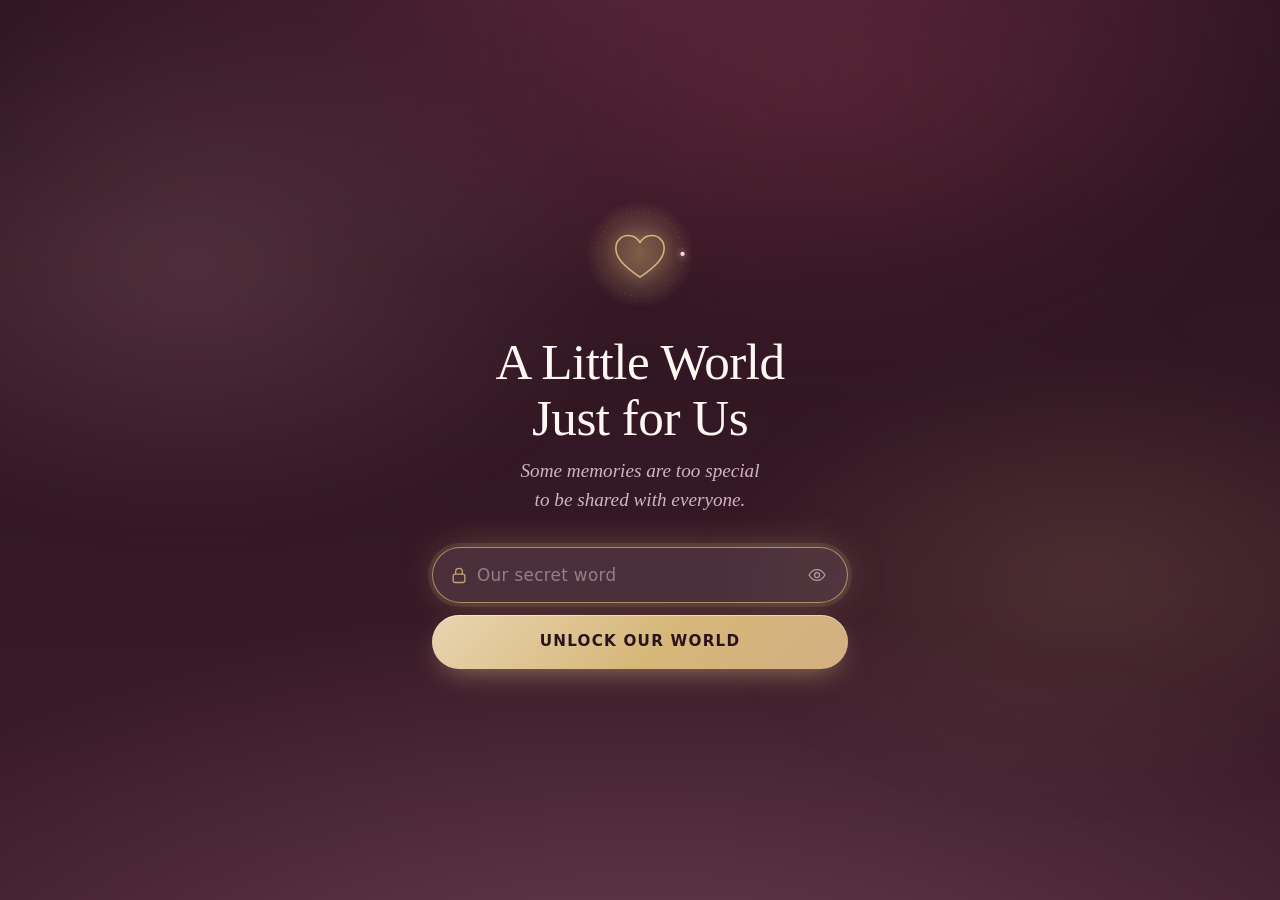
<file: index.html>
<!doctype html>
<html lang="en">
<head>
  <meta charset="utf-8">
  <meta name="viewport" content="width=device-width, initial-scale=1, viewport-fit=cover">
  <meta name="robots" content="noindex, nofollow, noarchive">
  <meta name="referrer" content="no-referrer">
  <meta name="theme-color" content="#2a1019">
  <meta name="color-scheme" content="light">
  <meta name="description" content="A private little world.">
  <!-- Content-Security-Policy: scripts only from this site (ES modules, config.js); styles from this site and
       Google Fonts (incl. the theme's whitelisted fonts); images and music only from this site or blob:
       (private Drive media arrives as base64 → Blob URLs); data: images only for demo mode's generated art;
       API calls only to Apps Script. The 127.0.0.1/localhost entries serve the local test emulator and are
       removed by the production build (scripts/build.js). -->
  <meta http-equiv="Content-Security-Policy" content="default-src 'none'; script-src 'self'; style-src 'self' https://fonts.googleapis.com; font-src https://fonts.gstatic.com; img-src 'self' blob: data:; media-src blob:; connect-src https://script.google.com https://script.googleusercontent.com; base-uri 'none'; form-action 'none'; object-src 'none'">
  <title>A Little World Just for Us</title>
  <link rel="icon" href="assets/icons/favicon.svg" type="image/svg+xml">

  <link rel="preconnect" href="https://fonts.googleapis.com">
  <link rel="preconnect" href="https://fonts.gstatic.com" crossorigin>
  <link rel="stylesheet" href="https://fonts.googleapis.com/css2?family=Cormorant+Garamond:ital,wght@0,400;0,500;0,600;1,400;1,500&family=Manrope:wght@400;500;600&family=Pinyon+Script&display=swap">

  <link rel="stylesheet" href="css/tokens.css">
  <link rel="stylesheet" href="css/style.css">
  <link rel="stylesheet" href="css/letter.css">
  <link rel="stylesheet" href="css/animations.css">

  <script src="config.js"></script>
  <script type="module" src="js/app.js"></script>
</head>
<body class="is-gated">
  <canvas id="sky" aria-hidden="true"></canvas>
  <div id="cursor-glow" aria-hidden="true"></div>

  <!-- =============================================================
       GATE — the only thing a visitor sees before unlocking
       ============================================================= -->
  <section id="gate" class="gate" aria-labelledby="gate-title">
    <div class="gate-aurora" aria-hidden="true"></div>

    <div class="gate-inner">
      <div class="gate-emblem" aria-hidden="true">
        <svg viewBox="0 0 120 120" class="gate-heart">
          <defs>
            <radialGradient id="emblemGlow" cx="50%" cy="50%" r="50%">
              <stop offset="0" stop-color="#D6B779" stop-opacity=".45"/>
              <stop offset="1" stop-color="#D6B779" stop-opacity="0"/>
            </radialGradient>
          </defs>
          <circle class="gate-heart-glow" cx="60" cy="62" r="56" fill="url(#emblemGlow)"/>
          <circle class="gate-orbit" cx="60" cy="62" r="44" fill="none" stroke="currentColor" stroke-opacity=".22" stroke-width=".8" stroke-dasharray="1 5"/>
          <circle class="gate-orbit-dot" cx="104" cy="62" r="2.2" fill="#F5DDE3"/>
          <path class="gate-heart-path" d="M60 86C44 75 35 66.5 35 56.2 35 48.4 41 43 48 43c5.2 0 9.4 3 12 7.2C62.6 46 66.8 43 72 43c7 0 13 5.4 13 13.2C85 66.5 76 75 60 86z"
                fill="none" stroke="#D6B779" stroke-width="1.6" stroke-linejoin="round" stroke-linecap="round"/>
        </svg>
      </div>

      <h1 id="gate-title" class="gate-title" data-gate="gateTitle">A Little World Just for Us</h1>
      <p class="gate-subtitle" data-gate="gateSubtitle">Some memories are too special to be shared with everyone.</p>

      <form id="gate-form" class="gate-form" autocomplete="off" novalidate>
        <label for="gate-password" class="sr-only">Password</label>
        <div class="gate-field">
          <svg class="icon gate-field-icon" viewBox="0 0 24 24" aria-hidden="true"><rect x="5" y="11" width="14" height="10" rx="2.5" fill="none" stroke="currentColor" stroke-width="1.6"/><path d="M8 11V8a4 4 0 0 1 8 0v3" fill="none" stroke="currentColor" stroke-width="1.6" stroke-linecap="round"/></svg>
          <input id="gate-password" name="password" type="password" inputmode="text"
                 autocomplete="current-password" autocapitalize="off" spellcheck="false"
                 placeholder="Our secret word" required maxlength="128" aria-describedby="gate-message">
          <button type="button" class="gate-reveal" id="gate-reveal" aria-label="Show password" aria-pressed="false">
            <svg class="icon" viewBox="0 0 24 24" aria-hidden="true"><path d="M2.5 12S6 5.5 12 5.5 21.5 12 21.5 12 18 18.5 12 18.5 2.5 12 2.5 12z" fill="none" stroke="currentColor" stroke-width="1.5"/><circle cx="12" cy="12" r="3" fill="none" stroke="currentColor" stroke-width="1.5"/></svg>
          </button>
        </div>
        <button type="submit" class="gate-button" id="gate-submit">
          <span class="gate-button-label">Unlock our world</span>
          <span class="gate-button-spinner" aria-hidden="true"></span>
        </button>
        <p id="gate-message" class="gate-message" role="status" aria-live="polite"></p>
      </form>

      <div id="gate-setup" class="gate-setup" hidden>
        <p><strong>Not connected yet.</strong> This site isn't linked to its Google backend yet, so there is nothing private to unlock. Follow the README to add <code>config.js</code>.</p>
        <a class="gate-setup-link" href="?demo">Explore the design demo</a>
      </div>
      <p id="gate-demo-note" class="gate-demo-note" hidden>Demo mode — sample content only. The password is <strong>demo</strong>.</p>
    </div>
  </section>

  <div id="bloom" class="bloom" aria-hidden="true"></div>

  <!-- =============================================================
       PRIVATE WORLD — filled in only after the server says yes
       ============================================================= -->
  <div id="world" class="world" hidden>
    <a class="skip-link" href="#memories">Skip to memories</a>

    <header class="site-nav" id="site-nav">
      <a class="nav-brand" href="#home" data-bind="siteTitle"></a>
      <nav class="nav-links" aria-label="Sections">
        <a href="#home" data-nav="home">
          <svg class="icon" viewBox="0 0 24 24" aria-hidden="true"><path d="M12 3.5l1.9 4.6 5 .4-3.8 3.2 1.2 4.9L12 14l-4.3 2.6 1.2-4.9L5.1 8.5l5-.4z" fill="none" stroke="currentColor" stroke-width="1.5" stroke-linejoin="round"/></svg>
          <span>Home</span>
        </a>
        <a href="#memories" data-nav="memories">
          <svg class="icon" viewBox="0 0 24 24" aria-hidden="true"><rect x="3.5" y="5" width="17" height="14" rx="2.5" fill="none" stroke="currentColor" stroke-width="1.5"/><circle cx="9" cy="10" r="1.6" fill="none" stroke="currentColor" stroke-width="1.4"/><path d="M4 17l5-4.5 3.5 3 3-2.5L20 17" fill="none" stroke="currentColor" stroke-width="1.5" stroke-linejoin="round"/></svg>
          <span>Our Memories</span>
        </a>
        <a href="#letter" data-nav="letter">
          <svg class="icon" viewBox="0 0 24 24" aria-hidden="true"><rect x="3.5" y="6" width="17" height="12.5" rx="2" fill="none" stroke="currentColor" stroke-width="1.5"/><path d="M4 7l8 6 8-6" fill="none" stroke="currentColor" stroke-width="1.5" stroke-linejoin="round"/></svg>
          <span>A Letter for You</span>
        </a>
      </nav>
      <button class="nav-lock" id="nav-lock" type="button" aria-label="Lock our world">
        <svg class="icon" viewBox="0 0 24 24" aria-hidden="true"><rect x="5" y="11" width="14" height="10" rx="2.5" fill="none" stroke="currentColor" stroke-width="1.6"/><path d="M8 11V8a4 4 0 0 1 8 0v3" fill="none" stroke="currentColor" stroke-width="1.6" stroke-linecap="round"/></svg>
      </button>
    </header>

    <main>
      <!-- HERO -->
      <section id="home" class="hero" data-section="home" aria-labelledby="hero-title">
        <div class="hero-media" aria-hidden="true">
          <div class="hero-photo" id="hero-photo"></div>
          <div class="hero-aurora"></div>
          <div class="hero-vignette"></div>
        </div>
        <div class="hero-content">
          <p class="hero-eyebrow" data-bind="heroEyebrow"></p>
          <h2 id="hero-title" class="hero-title" data-bind="heroTitle" tabindex="-1"></h2>
          <p class="hero-subtitle" data-bind="heroSubtitle"></p>
          <p class="hero-stats" id="hero-stats" aria-live="off"></p>
        </div>

        <button class="surprise-star" id="surprise-star" type="button" aria-label="A little secret" hidden>
          <svg viewBox="0 0 24 24" aria-hidden="true"><path d="M12 2.5c.6 4.6 2.9 6.9 7.5 7.5-4.6.6-6.9 2.9-7.5 7.5-.6-4.6-2.9-6.9-7.5-7.5 4.6-.6 6.9-2.9 7.5-7.5z" fill="currentColor"/></svg>
        </button>

        <a class="scroll-cue" href="#memories" aria-label="Scroll to our memories">
          <span class="scroll-cue-line"></span>
          <span class="scroll-cue-label">Scroll</span>
        </a>
      </section>

      <!-- MEMORIES -->
      <section id="memories" class="memories" data-section="memories" aria-labelledby="memories-title">
        <div class="section-head" data-reveal>
          <p class="section-kicker" id="memories-count"></p>
          <h2 id="memories-title" class="section-title" data-bind="memoriesTitle"></h2>
          <p class="section-subtitle" data-bind="memoriesSubtitle"></p>
        </div>
        <div class="gallery" id="gallery" aria-live="polite"></div>
      </section>

      <!-- LETTER -->
      <section id="letter" class="letter-section" data-section="letter" aria-labelledby="letter-title">
        <div class="section-head" data-reveal>
          <p class="section-kicker">Sealed, just for you</p>
          <h2 id="letter-title" class="section-title" data-bind="letterSectionTitle"></h2>
        </div>
        <div id="envelope-root" class="envelope-root"></div>
      </section>
    </main>

    <footer class="site-footer">
      <svg class="footer-mark" viewBox="0 0 24 24" aria-hidden="true"><path d="M12 19.5C7 16 4 13.2 4 10.1 4 7.8 5.8 6 8 6c1.6 0 3 .9 4 2.2C13 6.9 14.4 6 16 6c2.2 0 4 1.8 4 4.1 0 3.1-3 5.9-8 9.4z" fill="none" stroke="currentColor" stroke-width="1.3" stroke-linejoin="round"/></svg>
      <p data-bind="footerText"></p>
    </footer>

    <button class="music-toggle" id="music-toggle" type="button" aria-pressed="false" hidden>
      <span class="music-bars" aria-hidden="true"><i></i><i></i><i></i><i></i></span>
      <span class="music-label">
        <span class="music-state">Play our song</span>
        <span class="music-title" id="music-title"></span>
      </span>
    </button>
  </div>

  <!-- Surprise card -->
  <div class="surprise-card" id="surprise-card" role="dialog" aria-modal="false" aria-labelledby="surprise-text" hidden>
    <svg class="surprise-card-star" viewBox="0 0 24 24" aria-hidden="true"><path d="M12 2.5c.6 4.6 2.9 6.9 7.5 7.5-4.6.6-6.9 2.9-7.5 7.5-.6-4.6-2.9-6.9-7.5-7.5 4.6-.6 6.9-2.9 7.5-7.5z" fill="currentColor"/></svg>
    <p id="surprise-text" class="surprise-text"></p>
    <button type="button" class="surprise-close" id="surprise-close">Keep it close</button>
  </div>

  <!-- Lightbox -->
  <div class="lightbox" id="lightbox" role="dialog" aria-modal="true" aria-label="Photo viewer" hidden>
    <div class="lb-backdrop" data-lb-close></div>
    <div class="lb-stage" id="lb-stage">
      <img class="lb-img" id="lb-img" alt="" draggable="false">
      <div class="lb-loader" aria-hidden="true"></div>
    </div>
    <div class="lb-caption" id="lb-caption">
      <p class="lb-count" id="lb-count"></p>
      <h3 class="lb-title" id="lb-title"></h3>
      <p class="lb-meta" id="lb-meta"></p>
      <p class="lb-text" id="lb-text"></p>
    </div>
    <button class="lb-btn lb-close" type="button" data-lb-close aria-label="Close">
      <svg class="icon" viewBox="0 0 24 24" aria-hidden="true"><path d="M6 6l12 12M18 6L6 18" stroke="currentColor" stroke-width="1.6" stroke-linecap="round"/></svg>
    </button>
    <button class="lb-btn lb-prev" type="button" id="lb-prev" aria-label="Previous photo">
      <svg class="icon" viewBox="0 0 24 24" aria-hidden="true"><path d="M15 5l-7 7 7 7" fill="none" stroke="currentColor" stroke-width="1.6" stroke-linecap="round" stroke-linejoin="round"/></svg>
    </button>
    <button class="lb-btn lb-next" type="button" id="lb-next" aria-label="Next photo">
      <svg class="icon" viewBox="0 0 24 24" aria-hidden="true"><path d="M9 5l7 7-7 7" fill="none" stroke="currentColor" stroke-width="1.6" stroke-linecap="round" stroke-linejoin="round"/></svg>
    </button>
  </div>

  <div class="preview-badge" id="preview-badge" hidden>Preview</div>
  <noscript><p class="noscript">This little world needs JavaScript to open.</p></noscript>
</body>
</html>
</file>
<file: css/tokens.css>
/* =========================================================================
   Our Little Universe — design tokens (shared by the site and the admin)
   Colours and fonts are overridden at runtime from the admin's theme
   settings (see js/theme.js), so everything below reads from variables.
   ========================================================================= */

:root {
  /* Palette */
  --c-burgundy: #54263B;
  --c-rose: #C98F9F;
  --c-pink: #F5DDE3;
  --c-cream: #FFF8F2;
  --c-warm: #FFFCFA;
  --c-gold: #D6B779;
  --c-ink: #34252C;

  /* Derived tones */
  --c-night: color-mix(in oklab, var(--c-burgundy) 45%, #0d0609);
  --c-night-2: color-mix(in oklab, var(--c-burgundy) 70%, #0d0609);
  --c-wine: color-mix(in oklab, var(--c-burgundy) 85%, var(--c-rose));
  --c-ink-soft: color-mix(in oklab, var(--c-ink) 72%, var(--c-cream));
  --c-ink-muted: color-mix(in oklab, var(--c-ink) 52%, var(--c-cream));
  --c-line: color-mix(in oklab, var(--c-rose) 28%, transparent);
  --c-gold-soft: color-mix(in oklab, var(--c-gold) 55%, var(--c-cream));

  /* Typography */
  --f-heading: "Cormorant Garamond", "Cormorant", "EB Garamond", Georgia, "Times New Roman", serif;
  --f-body: "Manrope", "Avenir Next", "Segoe UI", system-ui, -apple-system, sans-serif;
  --f-script: "Pinyon Script", "Great Vibes", "Snell Roundhand", "Apple Chancery", cursive;

  --fs-xs: 0.75rem;
  --fs-sm: 0.875rem;
  --fs-base: 1rem;
  --fs-md: clamp(1.05rem, 0.98rem + 0.3vw, 1.2rem);
  --fs-lg: clamp(1.35rem, 1.15rem + 0.9vw, 1.8rem);
  --fs-xl: clamp(2rem, 1.5rem + 2.4vw, 3.4rem);
  --fs-hero: clamp(2.6rem, 1.6rem + 5.4vw, 6.2rem);

  /* Space, radius, depth */
  --space-1: 0.25rem;
  --space-2: 0.5rem;
  --space-3: 0.75rem;
  --space-4: 1rem;
  --space-5: 1.5rem;
  --space-6: 2rem;
  --space-7: 3rem;
  --space-8: clamp(4rem, 3rem + 5vw, 8rem);

  --r-sm: 10px;
  --r-md: 16px;
  --r-lg: 24px;
  --r-pill: 999px;

  --shadow-soft: 0 1px 2px rgb(52 37 44 / 0.06), 0 8px 24px -12px rgb(84 38 59 / 0.22);
  --shadow-lift: 0 2px 4px rgb(52 37 44 / 0.06), 0 22px 48px -20px rgb(84 38 59 / 0.38);
  --shadow-deep: 0 30px 80px -30px rgb(20 6 12 / 0.65);

  /* Motion */
  --ease-out: cubic-bezier(0.22, 1, 0.36, 1);
  --ease-in-out: cubic-bezier(0.65, 0, 0.35, 1);
  --ease-spring: cubic-bezier(0.34, 1.4, 0.64, 1);
  --dur-fast: 180ms;
  --dur: 360ms;
  --dur-slow: 800ms;

  --gutter: clamp(1rem, 0.6rem + 2vw, 2.5rem);
  --content: 1180px;

  /* Subtle paper grain, reused on cream surfaces */
  --grain: url("data:image/svg+xml;utf8,<svg xmlns='http://www.w3.org/2000/svg' width='180' height='180'><filter id='n'><feTurbulence type='fractalNoise' baseFrequency='.85' numOctaves='2' stitchTiles='stitch'/><feColorMatrix values='0 0 0 0 0.33  0 0 0 0 0.15  0 0 0 0 0.23  0 0 0 .55 0'/></filter><rect width='100%' height='100%' filter='url(%23n)'/></svg>");

  /* Much fainter grain for letter paper */
  --grain-paper: url("data:image/svg+xml;utf8,<svg xmlns='http://www.w3.org/2000/svg' width='220' height='220'><filter id='n'><feTurbulence type='fractalNoise' baseFrequency='.9' numOctaves='2' stitchTiles='stitch'/><feColorMatrix values='0 0 0 0 0.45  0 0 0 0 0.3  0 0 0 0 0.25  0 0 0 .13 0'/></filter><rect width='100%' height='100%' filter='url(%23n)'/></svg>");

  color-scheme: light;
}

/* Fallback for browsers without color-mix */
@supports not (color: color-mix(in oklab, red 50%, blue)) {
  :root {
    --c-night: #1d0c14;
    --c-night-2: #3a1828;
    --c-wine: #6b3049;
    --c-ink-soft: #5b4850;
    --c-ink-muted: #8a7880;
    --c-line: rgb(201 143 159 / 0.28);
    --c-gold-soft: #e8d7b4;
  }
}

*,
*::before,
*::after { box-sizing: border-box; }

html {
  -webkit-text-size-adjust: 100%;
  text-size-adjust: 100%;
  scroll-behavior: smooth;
}

body {
  margin: 0;
  font-family: var(--f-body);
  font-size: var(--fs-base);
  line-height: 1.6;
  color: var(--c-ink);
  background: var(--c-cream);
  -webkit-font-smoothing: antialiased;
  -moz-osx-font-smoothing: grayscale;
  overflow-x: hidden;
}

img, svg, video, canvas { display: block; max-width: 100%; }
button, input, textarea, select { font: inherit; color: inherit; }
button { cursor: pointer; -webkit-tap-highlight-color: transparent; }
[hidden] { display: none !important; }

:focus-visible {
  outline: 2px solid var(--c-gold);
  outline-offset: 3px;
  border-radius: 6px;
}

.sr-only {
  position: absolute !important;
  width: 1px; height: 1px;
  padding: 0; margin: -1px;
  overflow: hidden; clip: rect(0 0 0 0);
  white-space: nowrap; border: 0;
}

.icon { width: 1.25em; height: 1.25em; flex: none; }

@media (prefers-reduced-motion: reduce) {
  html { scroll-behavior: auto; }
  *, *::before, *::after {
    animation-duration: 1ms !important;
    animation-iteration-count: 1 !important;
    transition-duration: 1ms !important;
  }
}
</file>
<file: css/style.css>
/* =========================================================================
   Our Little Universe — site styles (mobile first)
   ========================================================================= */

/* ---------- Ambient layers ---------------------------------------------- */
#sky {
  position: fixed;
  inset: 0;
  width: 100%;
  height: 100%;
  z-index: 1;
  pointer-events: none;
}

#cursor-glow {
  position: fixed;
  left: 0; top: 0;
  width: 340px; height: 340px;
  margin: -170px 0 0 -170px;
  border-radius: 50%;
  background: radial-gradient(circle, rgb(214 183 121 / 0.16), rgb(201 143 159 / 0.08) 40%, transparent 70%);
  pointer-events: none;
  z-index: 2;
  opacity: 0;
  transition: opacity 600ms var(--ease-out);
  will-change: transform;
}
#cursor-glow.is-on { opacity: 1; }
@media (hover: none), (pointer: coarse) { #cursor-glow { display: none; } }

.sparkle {
  position: fixed;
  width: 6px; height: 6px;
  margin: -3px 0 0 -3px;
  border-radius: 50%;
  background: var(--c-gold);
  box-shadow: 0 0 10px 2px rgb(214 183 121 / 0.55);
  pointer-events: none;
  z-index: 90;
  animation: sparkle-fly 900ms var(--ease-out) forwards;
}

/* =========================================================================
   GATE
   ========================================================================= */
.gate {
  position: fixed;
  inset: 0;
  z-index: 50;
  display: grid;
  place-items: center;
  min-height: 100svh;
  padding: max(env(safe-area-inset-top), 1.5rem) var(--gutter) max(env(safe-area-inset-bottom), 1.5rem);
  color: var(--c-cream);
  background:
    radial-gradient(120% 80% at 50% 115%, color-mix(in oklab, var(--c-rose) 30%, transparent), transparent 60%),
    radial-gradient(90% 60% at 50% -10%, color-mix(in oklab, var(--c-burgundy) 90%, transparent), transparent 70%),
    linear-gradient(180deg, var(--c-night) 0%, var(--c-night-2) 100%);
  overflow: hidden;
  transition: opacity 600ms var(--ease-out), visibility 0s;
}

.gate-aurora {
  position: absolute;
  inset: -20%;
  background:
    radial-gradient(35% 30% at 25% 35%, rgb(201 143 159 / 0.22), transparent 70%),
    radial-gradient(30% 25% at 75% 60%, rgb(214 183 121 / 0.14), transparent 70%),
    radial-gradient(40% 35% at 60% 20%, rgb(122 46 69 / 0.4), transparent 70%);
  filter: blur(30px);
  animation: aurora-drift 24s var(--ease-in-out) infinite alternate;
  pointer-events: none;
}

.gate-inner {
  position: relative;
  z-index: 3;
  width: min(100%, 26rem);
  text-align: center;
  animation: rise-in 1.4s var(--ease-out) both;
}

.gate-emblem {
  width: 116px;
  margin: 0 auto var(--space-5);
  color: var(--c-pink);
}
.gate-heart { width: 100%; height: auto; overflow: visible; }
.gate-heart-path {
  stroke-dasharray: 160;
  stroke-dashoffset: 160;
  animation: draw-heart 2.6s 0.3s var(--ease-out) forwards, heart-breathe 4.8s 3s ease-in-out infinite;
  transform-origin: 60px 64px;
  filter: drop-shadow(0 0 6px rgb(214 183 121 / 0.55));
}
.gate-heart-glow { animation: glow-pulse 4.8s ease-in-out infinite; transform-origin: 60px 62px; }
.gate-orbit { transform-origin: 60px 62px; animation: spin 60s linear infinite; }
.gate-orbit-dot { transform-origin: 60px 62px; animation: spin 14s linear infinite; filter: drop-shadow(0 0 4px #F5DDE3); }

.gate-title {
  margin: 0 0 var(--space-3);
  font-family: var(--f-heading);
  font-weight: 400;
  font-size: clamp(2.1rem, 1.6rem + 3vw, 3.2rem);
  line-height: 1.08;
  letter-spacing: -0.01em;
  text-wrap: balance;
}

.gate-subtitle {
  margin: 0 auto var(--space-6);
  max-width: 22rem;
  font-family: var(--f-heading);
  font-style: italic;
  font-size: var(--fs-md);
  line-height: 1.5;
  color: color-mix(in oklab, var(--c-pink) 80%, transparent);
  text-wrap: balance;
}

.gate-form { display: grid; gap: var(--space-3); }

.gate-field {
  position: relative;
  display: flex;
  align-items: center;
  gap: var(--space-2);
  min-height: 56px;
  padding: 0 var(--space-2) 0 var(--space-4);
  border: 1px solid rgb(245 221 227 / 0.22);
  border-radius: var(--r-pill);
  background: rgb(255 248 242 / 0.06);
  -webkit-backdrop-filter: blur(14px);
  backdrop-filter: blur(14px);
  transition: border-color var(--dur) var(--ease-out), background var(--dur) var(--ease-out), box-shadow var(--dur) var(--ease-out);
}
.gate-field:focus-within {
  border-color: rgb(214 183 121 / 0.7);
  background: rgb(255 248 242 / 0.1);
  box-shadow: 0 0 0 4px rgb(214 183 121 / 0.12), 0 0 40px -10px rgb(214 183 121 / 0.5);
}
.gate-field-icon { color: var(--c-gold); opacity: 0.85; }
.gate-field input {
  flex: 1;
  min-width: 0;
  height: 54px;
  padding: 0;
  border: 0;
  outline: 0;
  background: transparent;
  color: var(--c-cream);
  font-size: 1.05rem; /* ≥16px prevents iOS zoom */
  letter-spacing: 0.04em;
}
.gate-field input::placeholder { color: rgb(245 221 227 / 0.45); letter-spacing: 0.02em; }
.gate-reveal {
  display: grid;
  place-items: center;
  width: 44px; height: 44px;
  border: 0;
  border-radius: 50%;
  background: transparent;
  color: rgb(245 221 227 / 0.6);
  transition: color var(--dur-fast), background var(--dur-fast);
}
.gate-reveal:hover, .gate-reveal[aria-pressed="true"] { color: var(--c-gold); background: rgb(255 248 242 / 0.06); }

.gate-button {
  position: relative;
  display: inline-flex;
  align-items: center;
  justify-content: center;
  gap: var(--space-2);
  min-height: 54px;
  padding: 0 var(--space-6);
  border: 0;
  border-radius: var(--r-pill);
  color: var(--c-night);
  font-weight: 600;
  font-size: 0.95rem;
  letter-spacing: 0.08em;
  text-transform: uppercase;
  background: linear-gradient(135deg, var(--c-gold-soft), var(--c-gold) 55%, color-mix(in oklab, var(--c-gold) 80%, var(--c-rose)));
  box-shadow: 0 10px 30px -12px rgb(214 183 121 / 0.75), inset 0 1px 0 rgb(255 255 255 / 0.45);
  overflow: hidden;
  transition: transform var(--dur) var(--ease-spring), box-shadow var(--dur) var(--ease-out), opacity var(--dur);
}
.gate-button::after {
  content: "";
  position: absolute;
  inset: 0;
  background: linear-gradient(110deg, transparent 30%, rgb(255 255 255 / 0.45) 50%, transparent 70%);
  transform: translateX(-120%);
  animation: sheen 5s 2s ease-in-out infinite;
}
.gate-button:hover { transform: translateY(-1px); box-shadow: 0 14px 36px -12px rgb(214 183 121 / 0.9), inset 0 1px 0 rgb(255 255 255 / 0.45); }
.gate-button:active { transform: translateY(1px) scale(0.99); }
.gate-button:disabled { cursor: progress; opacity: 0.85; }
.gate-button-spinner {
  display: none;
  width: 18px; height: 18px;
  border: 2px solid rgb(29 12 20 / 0.25);
  border-top-color: var(--c-night);
  border-radius: 50%;
  animation: spin 800ms linear infinite;
}
.gate.is-busy .gate-button-spinner { display: inline-block; }
.gate.is-busy .gate-button-label { opacity: 0.75; }

.gate-message {
  min-height: 1.5em;
  margin: var(--space-1) 0 0;
  font-size: var(--fs-sm);
  color: var(--c-pink);
  opacity: 0;
  transform: translateY(-4px);
  transition: opacity var(--dur) var(--ease-out), transform var(--dur) var(--ease-out);
}
.gate-message.is-shown { opacity: 1; transform: none; }

.gate.is-error .gate-field { animation: shake 520ms var(--ease-out); border-color: rgb(201 143 159 / 0.85); }

.gate-setup {
  margin-top: var(--space-6);
  padding: var(--space-4) var(--space-5);
  border: 1px solid rgb(214 183 121 / 0.3);
  border-radius: var(--r-md);
  background: rgb(255 248 242 / 0.05);
  font-size: var(--fs-sm);
  color: rgb(255 248 242 / 0.8);
}
.gate-setup p { margin: 0 0 var(--space-3); }
.gate-setup code { font-size: 0.85em; color: var(--c-gold); }
.gate-setup-link {
  display: inline-block;
  padding: var(--space-2) var(--space-4);
  border: 1px solid rgb(214 183 121 / 0.5);
  border-radius: var(--r-pill);
  color: var(--c-gold);
  text-decoration: none;
  transition: background var(--dur-fast);
}
.gate-setup-link:hover { background: rgb(214 183 121 / 0.12); }
.gate-demo-note { margin-top: var(--space-5); font-size: var(--fs-xs); letter-spacing: 0.04em; color: rgb(245 221 227 / 0.65); }

/* Unlocking sequence */
.gate.is-unlocking .gate-heart-path { animation: heart-bloom 1.1s var(--ease-out) forwards; }
.gate.is-unlocking .gate-title,
.gate.is-unlocking .gate-subtitle,
.gate.is-unlocking .gate-form,
.gate.is-unlocking .gate-demo-note { opacity: 0; transform: translateY(8px); transition: opacity 500ms var(--ease-out), transform 500ms var(--ease-out); }
.gate.is-gone {
  opacity: 0;
  visibility: hidden;
  pointer-events: none;
  transition: opacity 900ms var(--ease-out), visibility 0s linear 900ms;
}

.bloom {
  position: fixed;
  left: var(--bloom-x, 50%);
  top: var(--bloom-y, 40%);
  z-index: 60;
  width: 40px; height: 40px;
  margin: -20px 0 0 -20px;
  border-radius: 50%;
  background: radial-gradient(circle, var(--c-warm) 0%, var(--c-pink) 35%, rgb(201 143 159 / 0) 70%);
  opacity: 0;
  pointer-events: none;
  transform: scale(0);
}
.bloom.is-active { animation: bloom 1.5s var(--ease-in-out) forwards; }

/* =========================================================================
   WORLD
   ========================================================================= */
body.is-gated { overflow: hidden; }

.world { position: relative; z-index: 3; }
.world.is-entering .hero-content > * { animation: rise-in 1.2s var(--ease-out) both; }
.world.is-entering .hero-content > :nth-child(2) { animation-delay: 120ms; }
.world.is-entering .hero-content > :nth-child(3) { animation-delay: 260ms; }
.world.is-entering .hero-content > :nth-child(4) { animation-delay: 400ms; }

.skip-link {
  position: fixed;
  top: -100px; left: var(--space-4);
  z-index: 100;
  padding: var(--space-2) var(--space-4);
  border-radius: var(--r-pill);
  background: var(--c-burgundy);
  color: var(--c-cream);
}
.skip-link:focus { top: var(--space-4); }

/* ---------- Navigation --------------------------------------------------- */
.site-nav {
  position: fixed;
  inset: 0 0 auto 0;
  z-index: 40;
  display: flex;
  align-items: center;
  justify-content: space-between;
  gap: var(--space-4);
  padding: calc(env(safe-area-inset-top) + 0.75rem) var(--gutter) 0.75rem;
  color: var(--c-cream);
  transition: color var(--dur) var(--ease-out);
}
.site-nav::before {
  /* The frosted bar lives on a pseudo-element: backdrop-filter on .site-nav
     itself would become the containing block of the fixed mobile pill. */
  content: "";
  position: absolute;
  inset: 0;
  z-index: -1;
  background: rgb(255 252 250 / 0.72);
  -webkit-backdrop-filter: blur(18px) saturate(1.3);
  backdrop-filter: blur(18px) saturate(1.3);
  box-shadow: 0 1px 0 var(--c-line);
  opacity: 0;
  transition: opacity var(--dur) var(--ease-out);
}
.site-nav.is-scrolled { color: var(--c-ink); }
.site-nav.is-scrolled::before { opacity: 1; }

.nav-brand {
  font-family: var(--f-heading);
  font-size: 1.2rem;
  font-style: italic;
  letter-spacing: 0.01em;
  color: inherit;
  text-decoration: none;
  white-space: nowrap;
  overflow: hidden;
  text-overflow: ellipsis;
}

.nav-lock {
  display: grid;
  place-items: center;
  width: 44px; height: 44px;
  border: 1px solid currentColor;
  border-color: color-mix(in oklab, currentColor 25%, transparent);
  border-radius: 50%;
  background: transparent;
  color: inherit;
  opacity: 0.8;
  transition: opacity var(--dur-fast), background var(--dur-fast);
}
.nav-lock:hover { opacity: 1; background: color-mix(in oklab, currentColor 8%, transparent); }

/* Mobile: floating bottom pill */
.nav-links {
  position: fixed;
  left: 50%;
  bottom: calc(env(safe-area-inset-bottom) + 14px);
  transform: translateX(-50%);
  display: flex;
  gap: 2px;
  padding: 5px;
  border: 1px solid rgb(214 183 121 / 0.25);
  border-radius: var(--r-pill);
  background: rgb(42 16 25 / 0.72);
  -webkit-backdrop-filter: blur(18px) saturate(1.4);
  backdrop-filter: blur(18px) saturate(1.4);
  box-shadow: var(--shadow-deep);
}
.nav-links a {
  display: flex;
  flex-direction: column;
  align-items: center;
  justify-content: center;
  gap: 2px;
  min-width: 84px;
  min-height: 52px;
  padding: 6px 10px;
  border-radius: var(--r-pill);
  color: rgb(255 248 242 / 0.7);
  font-size: 0.66rem;
  letter-spacing: 0.04em;
  text-decoration: none;
  white-space: nowrap;
  transition: background var(--dur) var(--ease-out), color var(--dur) var(--ease-out);
}
.nav-links a .icon { width: 20px; height: 20px; }
.nav-links a.is-active { color: var(--c-night); background: linear-gradient(135deg, var(--c-gold-soft), var(--c-gold)); }

@media (min-width: 760px) {
  .nav-links {
    position: static;
    transform: none;
    padding: 0;
    border: 0;
    background: none;
    -webkit-backdrop-filter: none;
    backdrop-filter: none;
    box-shadow: none;
    gap: var(--space-2);
  }
  .nav-links a {
    flex-direction: row;
    min-width: 0;
    min-height: 40px;
    padding: 0 var(--space-4);
    color: inherit;
    font-size: var(--fs-sm);
    opacity: 0.78;
  }
  .nav-links a .icon { display: none; }
  .nav-links a:hover { opacity: 1; }
  .nav-links a.is-active {
    opacity: 1;
    color: inherit;
    background: color-mix(in oklab, currentColor 9%, transparent);
  }
}

/* ---------- Hero --------------------------------------------------------- */
.hero {
  position: relative;
  display: grid;
  place-items: center;
  min-height: 100svh;
  padding: 7rem var(--gutter) 9rem;
  color: var(--c-cream);
  text-align: center;
  overflow: hidden;
  isolation: isolate;
  background: linear-gradient(180deg, var(--c-night) 0%, var(--c-night-2) 70%, var(--c-wine) 100%);
}

.hero-media { position: absolute; inset: 0; z-index: -1; }
.hero-photo {
  position: absolute;
  inset: -4%;
  background-size: cover;
  background-position: center 30%;
  opacity: 0;
  transform: scale(1.06);
  transition: opacity 1.6s var(--ease-out), transform 8s var(--ease-out);
  filter: saturate(0.9);
}
.hero-photo.has-photo { opacity: 0.55; transform: scale(1); }
.hero-aurora {
  position: absolute;
  inset: -10%;
  background:
    radial-gradient(40% 35% at 20% 30%, rgb(201 143 159 / 0.35), transparent 70%),
    radial-gradient(35% 30% at 80% 70%, rgb(214 183 121 / 0.18), transparent 70%),
    radial-gradient(50% 40% at 60% 10%, rgb(122 46 69 / 0.55), transparent 70%);
  filter: blur(40px);
  mix-blend-mode: screen;
  animation: aurora-drift 30s var(--ease-in-out) infinite alternate;
}
.hero-vignette {
  position: absolute;
  inset: 0;
  background:
    radial-gradient(120% 90% at 50% 40%, transparent 30%, rgb(20 6 12 / 0.55) 100%),
    linear-gradient(180deg, rgb(20 6 12 / 0.35), transparent 30%, transparent 60%, var(--c-cream) 100%);
}

.hero-content { max-width: 52rem; }
.hero-eyebrow {
  margin: 0 0 var(--space-4);
  font-size: var(--fs-xs);
  font-weight: 500;
  letter-spacing: 0.32em;
  text-transform: uppercase;
  color: var(--c-gold);
}
.hero-eyebrow:empty, .hero-subtitle:empty, .hero-stats:empty { display: none; }
.hero-title {
  margin: 0 0 var(--space-5);
  font-family: var(--f-heading);
  font-weight: 400;
  font-size: var(--fs-hero);
  line-height: 0.98;
  letter-spacing: -0.02em;
  text-wrap: balance;
  text-shadow: 0 4px 40px rgb(20 6 12 / 0.4);
}
.hero-title:focus { outline: none; }
.hero-title em { font-style: italic; color: var(--c-pink); }
.hero-subtitle {
  margin: 0 auto var(--space-6);
  max-width: 34rem;
  font-family: var(--f-heading);
  font-style: italic;
  font-size: var(--fs-md);
  line-height: 1.55;
  color: rgb(255 248 242 / 0.82);
  text-wrap: balance;
}
.hero-stats {
  display: inline-flex;
  flex-wrap: wrap;
  justify-content: center;
  gap: var(--space-2) var(--space-5);
  margin: 0;
  padding: var(--space-2) var(--space-5);
  border: 1px solid rgb(214 183 121 / 0.28);
  border-radius: var(--r-pill);
  background: rgb(255 248 242 / 0.05);
  -webkit-backdrop-filter: blur(10px);
  backdrop-filter: blur(10px);
  font-size: var(--fs-sm);
  color: rgb(255 248 242 / 0.85);
}
.hero-stats strong { font-family: var(--f-heading); font-size: 1.25em; font-weight: 500; color: var(--c-gold); margin-right: 0.25em; }

.surprise-star {
  position: absolute;
  top: 22%;
  right: 12%;
  display: grid;
  place-items: center;
  width: 44px; height: 44px;
  padding: 12px;
  border: 0;
  border-radius: 50%;
  background: transparent;
  color: var(--c-gold);
  filter: drop-shadow(0 0 8px rgb(214 183 121 / 0.8));
  animation: twinkle 3.6s ease-in-out infinite;
  transition: transform var(--dur) var(--ease-spring);
}
.surprise-star:hover { transform: scale(1.25) rotate(20deg); }
.surprise-star svg { width: 100%; height: 100%; }

.scroll-cue {
  position: absolute;
  left: 50%;
  bottom: calc(env(safe-area-inset-bottom) + 6.5rem);
  transform: translateX(-50%);
  display: flex;
  flex-direction: column;
  align-items: center;
  gap: var(--space-2);
  color: rgb(255 248 242 / 0.7);
  text-decoration: none;
  font-size: 0.65rem;
  letter-spacing: 0.3em;
  text-transform: uppercase;
}
.scroll-cue-line {
  position: relative;
  width: 1px;
  height: 44px;
  background: rgb(255 248 242 / 0.25);
  overflow: hidden;
}
.scroll-cue-line::after {
  content: "";
  position: absolute;
  left: 0; top: -40%;
  width: 1px; height: 40%;
  background: var(--c-gold);
  animation: scroll-drip 2.2s var(--ease-in-out) infinite;
}
@media (min-width: 760px) { .scroll-cue { bottom: 2.5rem; } }

/* ---------- Sections ----------------------------------------------------- */
.memories,
.letter-section {
  position: relative;
  padding: var(--space-8) var(--gutter);
  scroll-margin-top: 0;
}
.memories {
  background: var(--c-cream);
}
.memories::before,
.letter-section::before {
  content: "";
  position: absolute;
  inset: 0;
  background-image: var(--grain);
  opacity: 0.05;
  pointer-events: none;
}

.section-head {
  position: relative;
  max-width: 40rem;
  margin: 0 auto var(--space-7);
  text-align: center;
}
.section-kicker {
  margin: 0 0 var(--space-3);
  font-size: var(--fs-xs);
  font-weight: 500;
  letter-spacing: 0.3em;
  text-transform: uppercase;
  color: var(--c-rose);
}
.section-kicker:empty { display: none; }
.section-title {
  margin: 0 0 var(--space-3);
  font-family: var(--f-heading);
  font-weight: 400;
  font-size: var(--fs-xl);
  line-height: 1.05;
  letter-spacing: -0.015em;
  color: var(--c-burgundy);
  text-wrap: balance;
}
.section-title::after {
  content: "";
  display: block;
  width: 56px;
  height: 1px;
  margin: var(--space-4) auto 0;
  background: linear-gradient(90deg, transparent, var(--c-gold), transparent);
}
.section-subtitle {
  margin: 0 auto;
  max-width: 30rem;
  font-family: var(--f-heading);
  font-style: italic;
  font-size: var(--fs-md);
  color: var(--c-ink-soft);
  text-wrap: balance;
}
.section-subtitle:empty { display: none; }

/* ---------- Gallery ------------------------------------------------------ */
.gallery {
  position: relative;
  display: flex;
  gap: clamp(0.75rem, 0.5rem + 1.2vw, 1.5rem);
  align-items: flex-start;
  max-width: var(--content);
  margin: 0 auto;
}
.gallery-col {
  flex: 1 1 0;
  min-width: 0;
  display: flex;
  flex-direction: column;
  gap: clamp(1rem, 0.6rem + 1.6vw, 2rem);
}

.photo-card {
  display: block;
  width: 100%;
  padding: 0;
  border: 0;
  background: none;
  text-align: left;
  color: inherit;
}
.photo-frame {
  position: relative;
  overflow: hidden;
  border-radius: var(--r-md);
  background:
    linear-gradient(110deg, transparent 30%, rgb(255 255 255 / 0.5) 50%, transparent 70%) 0 0 / 250% 100%,
    linear-gradient(160deg, var(--c-pink), color-mix(in oklab, var(--c-rose) 45%, var(--c-cream)));
  animation: shimmer 2.2s linear infinite;
  box-shadow: var(--shadow-soft);
  transition: box-shadow var(--dur-slow) var(--ease-out), transform var(--dur-slow) var(--ease-out);
  transform: translateZ(0);
}
.photo-frame.is-loaded { animation: none; background: var(--c-pink); }
.photo-frame img {
  width: 100%;
  height: 100%;
  object-fit: cover;
  opacity: 0;
  transform: scale(1.04);
  transition: opacity 900ms var(--ease-out), transform 1.4s var(--ease-out);
}
.photo-frame.is-loaded img { opacity: 1; transform: scale(1); }
.photo-frame::after {
  content: "";
  position: absolute;
  inset: 0;
  border-radius: inherit;
  box-shadow: inset 0 0 0 1px rgb(255 255 255 / 0.25);
  background: linear-gradient(180deg, transparent 55%, rgb(52 37 44 / 0.28));
  opacity: 0;
  transition: opacity var(--dur) var(--ease-out);
  pointer-events: none;
}
.photo-frame.is-error { animation: none; display: grid; place-items: center; }
.photo-frame.is-error::before {
  content: "This memory is resting";
  font-family: var(--f-heading);
  font-style: italic;
  color: var(--c-ink-muted);
}

@media (hover: hover) {
  .photo-card:hover .photo-frame { box-shadow: var(--shadow-lift); transform: translateY(-4px); }
  .photo-card:hover .photo-frame img { transform: scale(1.035); }
  .photo-card:hover .photo-frame::after { opacity: 1; }
}
.photo-card:focus-visible { outline: none; }
.photo-card:focus-visible .photo-frame { outline: 2px solid var(--c-gold); outline-offset: 3px; }

.photo-caption { padding: var(--space-3) var(--space-1) 0; }
.photo-caption:empty { display: none; }
.photo-title {
  margin: 0;
  font-family: var(--f-heading);
  font-size: clamp(1.02rem, 0.95rem + 0.35vw, 1.25rem);
  font-weight: 500;
  line-height: 1.25;
  color: var(--c-burgundy);
}
.photo-meta {
  margin: 0.15rem 0 0;
  font-size: clamp(0.6rem, 0.56rem + 0.2vw, 0.7rem);
  letter-spacing: 0.12em;
  text-transform: uppercase;
  color: var(--c-rose);
}
.photo-text {
  margin: var(--space-1) 0 0;
  font-size: var(--fs-sm);
  line-height: 1.5;
  color: var(--c-ink-soft);
  display: -webkit-box;
  -webkit-line-clamp: 2;
  -webkit-box-orient: vertical;
  overflow: hidden;
}

.gallery-empty {
  width: 100%;
  padding: var(--space-7) var(--space-4);
  border: 1px dashed var(--c-line);
  border-radius: var(--r-lg);
  text-align: center;
  font-family: var(--f-heading);
  font-style: italic;
  font-size: var(--fs-md);
  color: var(--c-ink-muted);
}

/* ---------- Letter section background variants --------------------------- */
.letter-section {
  min-height: 100svh;
  padding-bottom: calc(var(--space-8) + 4rem);
  background: linear-gradient(180deg, var(--c-cream) 0%, var(--c-pink) 55%, color-mix(in oklab, var(--c-pink) 60%, var(--c-rose)) 100%);
}
.letter-section[data-bg="cream"] { background: linear-gradient(180deg, var(--c-cream), var(--c-warm)); }
.letter-section[data-bg="dusk"] {
  background: linear-gradient(180deg, var(--c-cream) 0%, color-mix(in oklab, var(--c-rose) 55%, var(--c-cream)) 45%, var(--c-wine) 100%);
}
.letter-section[data-bg="night"] {
  color: var(--c-cream);
  background:
    radial-gradient(70% 50% at 50% 60%, rgb(201 143 159 / 0.18), transparent 70%),
    linear-gradient(180deg, var(--c-cream) 0%, var(--c-night-2) 18%, var(--c-night) 100%);
}
.letter-section[data-bg="night"] .section-title { color: var(--c-cream); }
.letter-section[data-bg="night"] .section-kicker { color: var(--c-gold); }

/* ---------- Footer ------------------------------------------------------- */
.site-footer {
  position: relative;
  padding: var(--space-7) var(--gutter) calc(env(safe-area-inset-bottom) + 7rem);
  text-align: center;
  color: rgb(255 248 242 / 0.7);
  background: var(--c-night);
  font-family: var(--f-heading);
  font-style: italic;
  font-size: var(--fs-md);
}
.site-footer p { margin: 0; }
.footer-mark { width: 26px; height: 26px; margin: 0 auto var(--space-3); color: var(--c-gold); }
@media (min-width: 760px) { .site-footer { padding-bottom: var(--space-7); } }

/* ---------- Music toggle ------------------------------------------------- */
.music-toggle {
  position: fixed;
  right: max(env(safe-area-inset-right), 14px);
  bottom: calc(env(safe-area-inset-bottom) + 86px);
  z-index: 41;
  display: flex;
  align-items: center;
  gap: var(--space-3);
  min-width: 48px;
  min-height: 48px;
  padding: 0 14px;
  border: 1px solid rgb(214 183 121 / 0.35);
  border-radius: var(--r-pill);
  background: rgb(42 16 25 / 0.72);
  -webkit-backdrop-filter: blur(16px);
  backdrop-filter: blur(16px);
  color: var(--c-cream);
  box-shadow: var(--shadow-deep);
  transition: transform var(--dur) var(--ease-spring), background var(--dur);
}
.music-toggle:hover { transform: translateY(-2px); }
.music-bars { display: flex; align-items: flex-end; gap: 3px; height: 16px; }
.music-bars i {
  display: block;
  width: 3px;
  height: 45%;
  border-radius: 2px;
  background: var(--c-gold);
  transform-origin: bottom;
}
.music-bars i:nth-child(2) { height: 80%; }
.music-bars i:nth-child(3) { height: 60%; }
.music-bars i:nth-child(4) { height: 95%; }
.music-toggle.is-playing .music-bars i { animation: eq 1s ease-in-out infinite; }
.music-toggle.is-playing .music-bars i:nth-child(2) { animation-delay: -0.3s; }
.music-toggle.is-playing .music-bars i:nth-child(3) { animation-delay: -0.6s; }
.music-toggle.is-playing .music-bars i:nth-child(4) { animation-delay: -0.15s; }
.music-label { display: none; flex-direction: column; text-align: left; line-height: 1.2; max-width: 11rem; }
.music-state { font-size: 0.62rem; letter-spacing: 0.18em; text-transform: uppercase; color: var(--c-gold); }
.music-title { font-family: var(--f-heading); font-style: italic; font-size: 0.95rem; white-space: nowrap; overflow: hidden; text-overflow: ellipsis; }
.music-title:empty { display: none; }
@media (min-width: 760px) {
  .music-toggle { bottom: max(env(safe-area-inset-bottom), 24px); right: 24px; padding: 0 18px 0 16px; }
  .music-label { display: flex; }
}

/* ---------- Surprise card ------------------------------------------------ */
.surprise-card {
  position: fixed;
  left: 50%;
  top: 50%;
  z-index: 70;
  width: min(calc(100vw - 2.5rem), 22rem);
  padding: var(--space-6) var(--space-5) var(--space-5);
  border: 1px solid rgb(214 183 121 / 0.4);
  border-radius: var(--r-lg);
  background:
    radial-gradient(120% 80% at 50% 0%, rgb(214 183 121 / 0.2), transparent 60%),
    linear-gradient(180deg, color-mix(in oklab, var(--c-night-2) 92%, transparent), color-mix(in oklab, var(--c-night) 96%, transparent));
  -webkit-backdrop-filter: blur(20px);
  backdrop-filter: blur(20px);
  box-shadow: var(--shadow-deep), 0 0 80px -20px rgb(214 183 121 / 0.45);
  color: var(--c-cream);
  text-align: center;
  opacity: 0;
  transform: translate(-50%, -46%) scale(0.94);
  transition: opacity 500ms var(--ease-out), transform 600ms var(--ease-spring);
}
.surprise-card.is-open { opacity: 1; transform: translate(-50%, -50%) scale(1); }
.surprise-card-star { width: 28px; height: 28px; margin: 0 auto var(--space-4); color: var(--c-gold); animation: twinkle 3s ease-in-out infinite; }
.surprise-text {
  margin: 0 0 var(--space-5);
  font-family: var(--f-heading);
  font-style: italic;
  font-size: clamp(1.25rem, 1.1rem + 0.8vw, 1.6rem);
  line-height: 1.35;
  text-wrap: balance;
}
.surprise-close {
  min-height: 44px;
  padding: 0 var(--space-5);
  border: 1px solid rgb(214 183 121 / 0.5);
  border-radius: var(--r-pill);
  background: transparent;
  color: var(--c-gold);
  font-size: var(--fs-sm);
  letter-spacing: 0.06em;
  transition: background var(--dur-fast);
}
.surprise-close:hover { background: rgb(214 183 121 / 0.12); }

/* ---------- Lightbox ----------------------------------------------------- */
.lightbox {
  position: fixed;
  inset: 0;
  z-index: 80;
  display: grid;
  grid-template-rows: 1fr auto;
  color: var(--c-cream);
  touch-action: none;
}
.lb-backdrop {
  position: absolute;
  inset: 0;
  background: rgb(20 6 12 / 0.97);
  -webkit-backdrop-filter: blur(12px);
  backdrop-filter: blur(12px);
  opacity: 0;
  transition: opacity 450ms var(--ease-out);
}
.lightbox.is-open .lb-backdrop { opacity: 1; }

.lb-stage {
  position: relative;
  display: grid;
  place-items: center;
  min-height: 0;
  padding: calc(env(safe-area-inset-top) + 64px) var(--space-3) var(--space-3);
  pointer-events: none;
}
.lb-img {
  max-width: 100%;
  max-height: 100%;
  border-radius: var(--r-sm);
  box-shadow: 0 30px 80px -20px rgb(0 0 0 / 0.6);
  user-select: none;
  -webkit-user-select: none;
  -webkit-user-drag: none;
  pointer-events: auto;
  will-change: transform, opacity;
}
.lb-loader {
  position: absolute;
  width: 28px; height: 28px;
  border: 2px solid rgb(255 248 242 / 0.15);
  border-top-color: var(--c-gold);
  border-radius: 50%;
  animation: spin 900ms linear infinite;
  opacity: 0;
  transition: opacity var(--dur);
}
.lightbox.is-loading .lb-loader { opacity: 1; }

.lb-caption {
  position: relative;
  max-width: 40rem;
  width: 100%;
  margin: 0 auto;
  padding: var(--space-3) var(--space-5) calc(env(safe-area-inset-bottom) + var(--space-5));
  text-align: center;
  opacity: 0;
  transform: translateY(10px);
  transition: opacity 500ms 150ms var(--ease-out), transform 500ms 150ms var(--ease-out);
}
.lightbox.is-open .lb-caption { opacity: 1; transform: none; }
.lb-count { margin: 0 0 var(--space-1); font-size: 0.68rem; letter-spacing: 0.3em; color: var(--c-gold); }
.lb-title { margin: 0; font-family: var(--f-heading); font-weight: 400; font-size: var(--fs-lg); line-height: 1.2; }
.lb-meta { margin: 0.2rem 0 0; font-size: 0.72rem; letter-spacing: 0.14em; text-transform: uppercase; color: var(--c-rose); }
.lb-text { margin: var(--space-2) 0 0; font-family: var(--f-heading); font-style: italic; font-size: var(--fs-md); color: rgb(255 248 242 / 0.8); }
.lb-title:empty, .lb-meta:empty, .lb-text:empty { display: none; }

.lb-btn {
  position: absolute;
  z-index: 2;
  display: grid;
  place-items: center;
  width: 48px; height: 48px;
  border: 1px solid rgb(255 248 242 / 0.16);
  border-radius: 50%;
  background: rgb(255 248 242 / 0.06);
  -webkit-backdrop-filter: blur(10px);
  backdrop-filter: blur(10px);
  color: var(--c-cream);
  opacity: 0;
  transition: opacity 400ms var(--ease-out), background var(--dur-fast);
}
.lightbox.is-open .lb-btn { opacity: 1; }
.lb-btn:hover { background: rgb(255 248 242 / 0.14); }
.lb-btn:disabled { opacity: 0.25 !important; cursor: default; }
.lb-close { top: calc(env(safe-area-inset-top) + 12px); right: 12px; }
.lb-prev, .lb-next { top: 50%; transform: translateY(-50%); display: none; }
.lb-prev { left: 16px; }
.lb-next { right: 16px; }
@media (hover: hover) and (min-width: 760px) {
  .lb-prev, .lb-next { display: grid; }
  .lb-stage { padding: 72px 88px var(--space-3); }
}

/* ---------- Misc --------------------------------------------------------- */
.preview-badge {
  position: fixed;
  top: calc(env(safe-area-inset-top) + 70px);
  left: 50%;
  transform: translateX(-50%);
  z-index: 95;
  padding: 4px 12px;
  border-radius: var(--r-pill);
  background: var(--c-gold);
  color: var(--c-night);
  font-size: 0.7rem;
  font-weight: 600;
  letter-spacing: 0.16em;
  text-transform: uppercase;
  pointer-events: none;
}
.demo-ribbon {
  position: fixed;
  left: 12px;
  top: calc(env(safe-area-inset-top) + 72px);
  opacity: 0.8;
  z-index: 95;
  padding: 4px 10px;
  border: 1px solid rgb(214 183 121 / 0.6);
  border-radius: var(--r-pill);
  background: rgb(42 16 25 / 0.75);
  color: var(--c-gold);
  font-size: 0.66rem;
  letter-spacing: 0.14em;
  text-transform: uppercase;
  pointer-events: none;
}
.noscript { position: fixed; inset: auto 0 2rem; z-index: 99; text-align: center; color: var(--c-cream); }

[data-reveal] { opacity: 0; transform: translateY(26px); transition: opacity 1s var(--ease-out), transform 1.1s var(--ease-out); }
[data-reveal].is-visible { opacity: 1; transform: none; }

html.is-locked, html.is-locked body { overflow: hidden; }

@media (prefers-reduced-motion: reduce) {
  [data-reveal] { opacity: 1; transform: none; }
  .gate-heart-path { stroke-dashoffset: 0; }
}
</file>
<file: css/letter.css>
/* =========================================================================
   Our Little Universe — envelope & letter
   Shared by the site and the admin preview. Colours come from inline
   custom properties set by js/letter.js from the saved envelope settings:
     --env    envelope paper    --paper  letter paper
     --seal   wax seal          --speed  animation multiplier
   ========================================================================= */

.envelope-root { position: relative; }

.envelope-stage {
  --env: #E9C9CF;
  --paper: #FFF8F2;
  --seal: #7A2E45;
  --speed: 1;
  --env-dark: color-mix(in oklab, var(--env) 78%, #54263B);
  --env-light: color-mix(in oklab, var(--env) 82%, #ffffff);
  --seal-light: color-mix(in oklab, var(--seal) 70%, #ffffff);
  --seal-dark: color-mix(in oklab, var(--seal) 70%, #000000);

  position: relative;
  display: flex;
  flex-direction: column;
  align-items: center;
  gap: var(--space-6);
  padding-top: clamp(4rem, 12vw, 7rem); /* room for the letter to rise */
}

.envelope-prompt {
  margin: 0;
  max-width: 22rem;
  font-family: var(--f-heading);
  font-style: italic;
  font-size: var(--fs-lg);
  line-height: 1.35;
  text-align: center;
  color: var(--c-burgundy);
  text-wrap: balance;
  transition: opacity 600ms var(--ease-out), transform 600ms var(--ease-out);
}
.letter-section[data-bg="night"] .envelope-prompt { color: var(--c-pink); }
.envelope-stage:not([data-state="closed"]) .envelope-prompt { opacity: 0.35; transform: translateY(-6px); }

.envelope-wrap {
  position: relative;
  width: min(86vw, 440px);
  animation: float 6.5s ease-in-out infinite;
}
.envelope-stage:not([data-state="closed"]) .envelope-wrap { animation-play-state: paused; }

.envelope-shadow {
  position: absolute;
  left: 8%; right: 8%;
  bottom: -34px;
  height: 22px;
  border-radius: 50%;
  background: radial-gradient(closest-side, rgb(52 37 44 / 0.35), transparent);
  filter: blur(4px);
  animation: shadow-float 6.5s ease-in-out infinite;
  pointer-events: none;
}

.envelope {
  position: relative;
  display: block;
  width: 100%;
  aspect-ratio: 10 / 6.8;
  padding: 0;
  border: 0;
  background: none;
  -webkit-tap-highlight-color: transparent;
  transition: transform 500ms var(--ease-spring);
}
.envelope-stage[data-state="closed"] .envelope:hover { transform: translateY(-3px) rotate(-0.5deg); }
.envelope-stage[data-state="closed"] .envelope:active { transform: scale(0.985); }
.envelope:focus-visible { outline: none; }
.envelope:focus-visible .env-back { box-shadow: 0 0 0 3px var(--c-gold), var(--shadow-lift); }
.envelope-stage:not([data-state="closed"]) .envelope { cursor: default; }

.env-back,
.env-letter,
.env-pocket,
.env-flap,
.env-seal { position: absolute; display: block; }

/* back panel */
.env-back {
  inset: 0;
  z-index: 1;
  border-radius: 10px;
  background: linear-gradient(180deg, var(--env-dark), color-mix(in oklab, var(--env-dark) 85%, #000));
  box-shadow: var(--shadow-lift);
}

/* letter waiting inside */
.env-letter {
  left: 6%; right: 6%;
  top: 5%;
  height: 90%;
  z-index: 2;
  border-radius: 6px;
  background:
    var(--grain-paper),
    linear-gradient(180deg, var(--paper), color-mix(in oklab, var(--paper) 96%, var(--c-rose)));
  background-size: 220px, auto;
  box-shadow: 0 1px 2px rgb(52 37 44 / 0.12), 0 -6px 18px -10px rgb(52 37 44 / 0.25);
  transform: translateY(0);
  transition:
    transform calc(1000ms * var(--speed)) var(--ease-out),
    opacity calc(300ms * var(--speed)) var(--ease-out);
  overflow: hidden;
}
.env-letter-inner {
  position: absolute;
  inset: 12% 12% auto;
  display: grid;
  gap: 9px;
}
.env-letter-title {
  font-family: var(--f-script);
  font-size: clamp(1.1rem, 4.5vw, 1.6rem);
  line-height: 1;
  color: var(--c-burgundy);
  opacity: 0.85;
  white-space: nowrap;
  overflow: hidden;
  text-overflow: ellipsis;
}
.env-letter-line {
  display: block;
  height: 2px;
  border-radius: 2px;
  background: color-mix(in oklab, var(--c-rose) 35%, transparent);
}
.env-letter-line:nth-child(3) { width: 92%; }
.env-letter-line:nth-child(4) { width: 84%; }
.env-letter-line:nth-child(5) { width: 70%; }

/* front pocket with the V notch */
.env-pocket {
  inset: 0;
  z-index: 3;
  filter: drop-shadow(0 -2px 3px rgb(52 37 44 / 0.12));
  pointer-events: none;
}
.env-pocket-shape {
  position: absolute;
  inset: 0;
  border-radius: 10px;
  clip-path: polygon(0 0, 50% 56%, 100% 0, 100% 100%, 0 100%);
  background:
    var(--grain),
    linear-gradient(180deg, var(--env), color-mix(in oklab, var(--env) 90%, var(--c-burgundy)));
  background-size: 180px, auto;
}
.env-pocket-shape::before,
.env-pocket-shape::after {
  content: "";
  position: absolute;
  inset: 0;
}
.env-pocket-shape::before {
  clip-path: polygon(0 0, 50% 56%, 0 100%);
  background: linear-gradient(100deg, var(--env-light), transparent 85%);
  opacity: 0.7;
}
.env-pocket-shape::after {
  clip-path: polygon(100% 0, 50% 56%, 100% 100%);
  background: linear-gradient(260deg, color-mix(in oklab, var(--env) 80%, var(--c-burgundy)), transparent 85%);
  opacity: 0.45;
}

/* flap */
.env-flap {
  left: 0; top: 0;
  width: 100%;
  height: 58%;
  z-index: 4;
  transform-origin: 50% 0;
  transform: perspective(1100px) rotateX(0deg);
  transform-style: preserve-3d;
  transition: transform calc(900ms * var(--speed)) var(--ease-in-out);
  filter: drop-shadow(0 3px 4px rgb(52 37 44 / 0.18));
  pointer-events: none;
}
.env-flap-face {
  position: absolute;
  inset: 0;
  clip-path: polygon(0 0, 100% 0, 52% 98%, 50% 100%, 48% 98%);
  -webkit-backface-visibility: hidden;
  backface-visibility: hidden;
  border-radius: 10px 10px 0 0;
}
.env-flap-face.is-front {
  background:
    var(--grain),
    linear-gradient(180deg, var(--env-light), var(--env) 70%);
  background-size: 180px, auto;
}
.env-flap-face.is-back {
  transform: rotateX(180deg);
  background: linear-gradient(0deg, var(--env-dark), color-mix(in oklab, var(--env-dark) 80%, #000));
}

/* wax seal */
.env-seal {
  left: 50%;
  top: 58%;
  z-index: 5;
  width: clamp(54px, 17%, 76px);
  aspect-ratio: 1;
  transform: translate(-50%, -50%);
  pointer-events: none;
  filter: drop-shadow(0 3px 5px rgb(52 37 44 / 0.35));
}
.seal-half {
  position: absolute;
  inset: 0;
  transition:
    transform calc(700ms * var(--speed)) var(--ease-out),
    opacity calc(600ms * var(--speed)) var(--ease-out);
}
.seal-half.is-left { clip-path: polygon(0 0, 54% 0, 46% 30%, 56% 55%, 44% 78%, 52% 100%, 0 100%); }
.seal-half.is-right { clip-path: polygon(54% 0, 100% 0, 100% 100%, 52% 100%, 44% 78%, 56% 55%, 46% 30%); }

.seal-disc {
  position: absolute;
  inset: 0;
  display: grid;
  place-items: center;
  border-radius: 49% 51% 47% 53% / 52% 47% 53% 48%;
  background:
    radial-gradient(circle at 34% 30%, var(--seal-light) 0%, transparent 38%),
    radial-gradient(circle at 50% 55%, var(--seal) 0%, var(--seal) 55%, var(--seal-dark) 100%);
  box-shadow:
    inset 0 -3px 6px rgb(0 0 0 / 0.25),
    inset 0 2px 3px rgb(255 255 255 / 0.25);
}
.seal-disc::before {
  content: "";
  position: absolute;
  inset: 14%;
  border-radius: 50%;
  border: 1.5px solid color-mix(in oklab, var(--seal-dark) 70%, transparent);
  box-shadow: inset 0 1px 2px rgb(0 0 0 / 0.25), 0 1px 0 rgb(255 255 255 / 0.2);
}
.seal-disc::after {
  content: "";
  position: absolute;
  inset: 0;
  border-radius: inherit;
  background: radial-gradient(circle at 30% 25%, rgb(255 255 255 / 0.45), transparent 30%);
  animation: seal-shine 4s ease-in-out infinite;
}
.seal-icon {
  position: relative;
  z-index: 1;
  width: 42%;
  height: 42%;
  color: color-mix(in oklab, var(--seal-dark) 75%, #000);
  filter: drop-shadow(0 1px 0 rgb(255 255 255 / 0.28));
}
.seal-initials {
  position: relative;
  z-index: 1;
  font-family: var(--f-heading);
  font-weight: 600;
  font-size: clamp(0.85rem, 3.4vw, 1.15rem);
  letter-spacing: 0.04em;
  color: color-mix(in oklab, var(--seal-dark) 75%, #000);
  text-shadow: 0 1px 0 rgb(255 255 255 / 0.28);
}

.envelope-hint {
  margin: var(--space-3) 0 0;
  font-size: var(--fs-xs);
  letter-spacing: 0.3em;
  text-transform: uppercase;
  color: var(--c-rose);
  animation: hint-pulse 2.6s ease-in-out infinite;
  transition: opacity 400ms;
}
.envelope-stage:not([data-state="closed"]) .envelope-hint { opacity: 0; }

/* --- States ------------------------------------------------------------- */
.envelope-stage.is-seal-broken .seal-half.is-left { transform: translate(-30%, 22%) rotate(-28deg); opacity: 0; }
.envelope-stage.is-seal-broken .seal-half.is-right { transform: translate(30%, 26%) rotate(24deg); opacity: 0; }
.envelope-stage.is-flap-open .env-flap { transform: perspective(1100px) rotateX(180deg); }
.envelope-stage.is-flap-behind .env-flap { z-index: 1; }
.envelope-stage.is-letter-out .env-letter { transform: translateY(-62%); }
.envelope-stage.is-reading .env-letter { opacity: 0; }

/* =========================================================================
   Reader overlay (the unfolded letter)
   ========================================================================= */
.letter-overlay {
  position: fixed;
  inset: 0;
  z-index: 75;
  display: grid;
  place-items: center;
  padding: calc(env(safe-area-inset-top) + 1rem) 0.85rem calc(env(safe-area-inset-bottom) + 1rem);
}
.letter-backdrop {
  position: absolute;
  inset: 0;
  background: rgb(29 12 20 / 0.62);
  -webkit-backdrop-filter: blur(10px);
  backdrop-filter: blur(10px);
  opacity: 0;
  transition: opacity calc(700ms * var(--speed, 1)) var(--ease-out);
}
.letter-overlay.is-open .letter-backdrop { opacity: 1; }

.letter-paper {
  --paper: #FFF8F2;
  position: relative;
  display: flex;
  flex-direction: column;
  width: min(100%, 640px);
  max-height: min(88svh, 900px);
  border-radius: 6px;
  color: var(--c-ink);
  background:
    var(--grain-paper),
    radial-gradient(130% 100% at 50% 20%, transparent 60%, color-mix(in oklab, var(--paper) 93%, var(--c-gold)) 100%),
    var(--paper);
  background-size: 220px, auto, auto;
  box-shadow:
    0 1px 1px rgb(52 37 44 / 0.08),
    0 40px 90px -30px rgb(10 3 6 / 0.7),
    inset 0 0 0 1px rgb(255 255 255 / 0.5);
  transform-origin: 0 0;
  overflow: hidden;
}
/* fold creases that soften as it opens */
.letter-paper::before,
.letter-paper::after {
  content: "";
  position: absolute;
  left: 0; right: 0;
  height: 14px;
  pointer-events: none;
  z-index: 2;
  background: linear-gradient(180deg, transparent, rgb(84 38 59 / 0.07) 45%, rgb(255 255 255 / 0.6) 55%, transparent);
  opacity: 0.18;
}
.letter-paper::before { top: calc(33.3% - 7px); }
.letter-paper::after { top: calc(66.6% - 7px); }
.letter-overlay.is-unfolding .letter-paper::before,
.letter-overlay.is-unfolding .letter-paper::after { animation: crease-fade calc(1400ms * var(--speed, 1)) var(--ease-out) both; }

.letter-scroll {
  position: relative;
  flex: 1;
  overflow-y: auto;
  overscroll-behavior: contain;
  -webkit-overflow-scrolling: touch;
  padding: clamp(2rem, 6vw, 3.6rem) clamp(1.4rem, 6vw, 3.6rem) var(--space-5);
  opacity: 0;
  transition: opacity calc(700ms * var(--speed, 1)) var(--ease-out);
}
.letter-overlay.is-readable .letter-scroll { opacity: 1; }
.letter-scroll:focus-visible { outline: none; }

.letter-ornament {
  width: 120px;
  height: auto;
  margin: 0 auto var(--space-4);
  color: var(--c-gold);
}
.letter-date {
  margin: 0 0 var(--space-4);
  text-align: right;
  font-size: var(--fs-xs);
  letter-spacing: 0.22em;
  text-transform: uppercase;
  color: var(--c-rose);
}
.letter-date:empty { display: none; }
.letter-title {
  margin: 0 0 var(--space-5);
  font-family: var(--f-script);
  font-weight: 400;
  font-size: clamp(2.4rem, 1.8rem + 3vw, 3.6rem);
  line-height: 1.1;
  color: var(--c-burgundy);
}
.letter-body {
  font-family: var(--f-heading);
  font-size: clamp(1.15rem, 1.05rem + 0.45vw, 1.35rem);
  line-height: 1.75;
  color: var(--c-ink);
}
.letter-body p { margin: 0 0 1.1em; }
.letter-body p:first-child::first-letter {
  float: left;
  margin: 0.08em 0.1em 0 0;
  font-size: 3.1em;
  line-height: 0.8;
  color: var(--c-burgundy);
}
.letter-signature {
  margin: var(--space-6) 0 var(--space-2);
  text-align: right;
  font-family: var(--f-script);
  font-size: clamp(2rem, 1.6rem + 2vw, 2.8rem);
  line-height: 1.1;
  color: var(--c-burgundy);
}
.letter-signature:empty { display: none; }

.letter-actions {
  position: relative;
  z-index: 3;
  display: flex;
  justify-content: center;
  padding: var(--space-3) var(--space-4) var(--space-4);
  border-top: 1px solid var(--c-line);
  background: linear-gradient(180deg, color-mix(in oklab, var(--paper) 70%, transparent), var(--paper));
  opacity: 0;
  transition: opacity calc(600ms * var(--speed, 1)) var(--ease-out);
}
.letter-overlay.is-readable .letter-actions { opacity: 1; }
.letter-close {
  display: inline-flex;
  align-items: center;
  gap: var(--space-2);
  min-height: 46px;
  padding: 0 var(--space-5);
  border: 1px solid color-mix(in oklab, var(--c-burgundy) 30%, transparent);
  border-radius: var(--r-pill);
  background: transparent;
  color: var(--c-burgundy);
  font-size: var(--fs-sm);
  letter-spacing: 0.06em;
  transition: background var(--dur-fast), border-color var(--dur-fast);
}
.letter-close:hover { background: color-mix(in oklab, var(--c-burgundy) 6%, transparent); border-color: var(--c-burgundy); }
</file>
<file: css/animations.css>
/* =========================================================================
   Our Little Universe — keyframes
   All motion is disabled/shortened by the prefers-reduced-motion rule in
   tokens.css; JavaScript also takes a static path in that case.
   ========================================================================= */

@keyframes rise-in {
  from { opacity: 0; transform: translateY(18px); filter: blur(4px); }
  to   { opacity: 1; transform: none; filter: none; }
}

@keyframes aurora-drift {
  0%   { transform: translate3d(-3%, -2%, 0) rotate(0deg) scale(1); }
  50%  { transform: translate3d(2%, 3%, 0) rotate(8deg) scale(1.08); }
  100% { transform: translate3d(4%, -1%, 0) rotate(-6deg) scale(1.03); }
}

@keyframes draw-heart {
  to { stroke-dashoffset: 0; }
}

@keyframes heart-breathe {
  0%, 100% { transform: scale(1); }
  50%      { transform: scale(1.045); }
}

@keyframes glow-pulse {
  0%, 100% { opacity: 0.55; transform: scale(0.96); }
  50%      { opacity: 1;    transform: scale(1.04); }
}

@keyframes heart-bloom {
  0%   { stroke-dashoffset: 0; transform: scale(1); fill: rgb(214 183 121 / 0); }
  45%  { transform: scale(1.12); fill: rgb(214 183 121 / 0.35); }
  100% { stroke-dashoffset: 0; transform: scale(1.35); fill: rgb(245 221 227 / 0.9); opacity: 0; }
}

@keyframes bloom {
  0%   { opacity: 0; transform: scale(0); }
  30%  { opacity: 1; }
  60%  { opacity: 1; transform: scale(90); }
  100% { opacity: 0; transform: scale(110); }
}

@keyframes spin { to { transform: rotate(360deg); } }

@keyframes sheen {
  0%, 70% { transform: translateX(-120%); }
  100%    { transform: translateX(120%); }
}

@keyframes shake {
  0%, 100% { transform: translateX(0); }
  15% { transform: translateX(-9px); }
  30% { transform: translateX(8px); }
  45% { transform: translateX(-6px); }
  60% { transform: translateX(4px); }
  75% { transform: translateX(-2px); }
}

@keyframes twinkle {
  0%, 100% { opacity: 0.55; transform: scale(0.85) rotate(0deg); }
  50%      { opacity: 1;    transform: scale(1.08) rotate(12deg); }
}

@keyframes scroll-drip {
  0%   { top: -40%; }
  100% { top: 110%; }
}

@keyframes shimmer {
  from { background-position: 150% 0, 0 0; }
  to   { background-position: -100% 0, 0 0; }
}

@keyframes eq {
  0%, 100% { transform: scaleY(0.35); }
  50%      { transform: scaleY(1); }
}

@keyframes sparkle-fly {
  0%   { opacity: 1; transform: translate(0, 0) scale(1); }
  100% { opacity: 0; transform: translate(var(--dx, 0), var(--dy, -30px)) scale(0.2); }
}

@keyframes float {
  0%, 100% { transform: translateY(0) rotate(-0.6deg); }
  50%      { transform: translateY(-10px) rotate(0.6deg); }
}

@keyframes shadow-float {
  0%, 100% { transform: scaleX(1); opacity: 0.5; }
  50%      { transform: scaleX(0.86); opacity: 0.32; }
}

@keyframes hint-pulse {
  0%, 100% { opacity: 0.55; }
  50%      { opacity: 1; }
}

@keyframes crease-fade {
  from { opacity: 1; }
  to   { opacity: 0.18; }
}

@keyframes seal-shine {
  0%, 100% { opacity: 0.35; }
  50%      { opacity: 0.7; }
}
</file>
<file: css/admin.css>
/* Admin dashboard — reuses the site's design tokens (tokens.css). Mobile-first. */
*, *::before, *::after { box-sizing: border-box; }
html { -webkit-text-size-adjust: 100%; }
body {
  margin: 0;
  font-family: var(--f-body);
  font-size: var(--fs-base);
  color: var(--c-ink);
  background: linear-gradient(180deg, var(--c-cream), var(--c-warm));
  min-height: 100vh;
}
[hidden] { display: none !important; }
body.is-loading > * { visibility: hidden; }
h1, h2 { font-family: var(--f-heading); font-weight: 600; color: var(--c-burgundy); margin: 0; }
h1 { font-size: var(--fs-xl); line-height: 1.05; }
h2 { font-size: var(--fs-lg); }
a { color: var(--c-burgundy); }
code { font-size: 0.9em; }
.muted { color: var(--c-ink-muted); margin: 0; }
.small { font-size: var(--fs-sm); }
.eyebrow { text-transform: uppercase; letter-spacing: 0.16em; font-size: var(--fs-xs); color: var(--c-rose); margin: 0; }

.card {
  background: #fff;
  border: 1px solid var(--c-line);
  border-radius: var(--r-lg);
  box-shadow: var(--shadow-soft);
  padding: var(--space-5);
}
.stack > * + * { margin-top: var(--space-4); }
.grid { display: grid; gap: var(--space-4); grid-template-columns: 1fr; }
.row { display: flex; gap: var(--space-3); align-items: center; flex-wrap: wrap; }
.row > input { flex: 1 1 14rem; min-width: 0; }
.spread { justify-content: space-between; }
.actions { display: flex; gap: var(--space-3); flex-wrap: wrap; }

/* forms */
.field { display: grid; gap: var(--space-2); font-size: var(--fs-sm); color: var(--c-ink-soft); }
.field.inline { display: flex; align-items: center; gap: var(--space-3); }
input:not([type="checkbox"]):not([type="range"]):not([type="color"]), textarea, select {
  font: inherit;
  font-size: var(--fs-base);
  color: var(--c-ink);
  width: 100%;
  padding: 0.7rem 0.9rem;
  border: 1px solid color-mix(in oklab, var(--c-rose) 45%, transparent);
  border-radius: var(--r-sm);
  background: var(--c-warm);
}
textarea { resize: vertical; line-height: 1.6; }
input[type="color"] { width: 3.2rem; height: 2.4rem; border: 1px solid var(--c-line); border-radius: var(--r-sm); background: none; padding: 2px; }
input[type="checkbox"] { width: 1.15rem; height: 1.15rem; accent-color: var(--c-burgundy); }
input[type="range"] { width: 100%; accent-color: var(--c-burgundy); }
input:focus-visible, textarea:focus-visible, button:focus-visible { outline: 2px solid var(--c-gold); outline-offset: 2px; }
.form-error { color: #9b1c31; background: #fdecef; border-radius: var(--r-sm); padding: var(--space-3); margin: 0; font-size: var(--fs-sm); }

.btn {
  font: inherit;
  font-weight: 600;
  font-size: var(--fs-sm);
  border-radius: var(--r-pill);
  padding: 0.7rem 1.2rem;
  border: 1px solid var(--c-line);
  background: #fff;
  color: var(--c-burgundy);
  cursor: pointer;
  min-height: 44px;
  text-decoration: none;
  display: inline-flex;
  align-items: center;
  white-space: nowrap;
}
.btn:hover { background: var(--c-pink); }
.btn:disabled { opacity: 0.55; cursor: progress; }
.btn-primary { background: var(--c-burgundy); color: var(--c-cream); border-color: var(--c-burgundy); }
.btn-primary:hover { background: var(--c-wine); }
.btn-danger { color: #8f1630; border-color: #e6b2bd; }
.btn-ghost { border-color: transparent; background: transparent; }
.badge { font-family: var(--f-body); font-size: var(--fs-xs); background: var(--c-pink); color: var(--c-burgundy); border-radius: var(--r-pill); padding: 0.15rem 0.55rem; margin-left: 0.4rem; vertical-align: middle; }

/* sign-in */
.login { min-height: 100vh; display: grid; place-items: center; padding: var(--space-4); }
.login-card { width: min(26rem, 100%); display: grid; gap: var(--space-4); }

/* layout */
.topbar {
  position: sticky; top: 0; z-index: 5;
  display: grid; gap: var(--space-3);
  padding: var(--space-3) var(--space-4);
  background: color-mix(in oklab, var(--c-cream) 88%, transparent);
  backdrop-filter: blur(10px);
  border-bottom: 1px solid var(--c-line);
}
.brand { font-family: var(--f-heading); font-size: var(--fs-md); font-weight: 600; color: var(--c-burgundy); }
.tabs { display: flex; gap: var(--space-1); overflow-x: auto; scrollbar-width: none; margin: 0 calc(-1 * var(--space-4)); padding: 0 var(--space-4); }
.tabs::-webkit-scrollbar { display: none; }
.tabs button {
  font: inherit; font-size: var(--fs-sm); font-weight: 600; white-space: nowrap;
  border: 0; background: transparent; color: var(--c-ink-soft);
  padding: 0.55rem 0.9rem; border-radius: var(--r-pill); cursor: pointer; min-height: 40px;
}
.tabs button[aria-selected="true"] { background: var(--c-burgundy); color: var(--c-cream); }
.session { display: flex; align-items: center; gap: var(--space-2); }
.session > span { flex: 1 1 auto; min-width: 0; }
.session .btn { padding-inline: 0.8rem; }
.panels { padding: var(--space-4); max-width: 64rem; margin: 0 auto; }

/* lists */
.list { list-style: none; padding: 0; margin: 0; display: grid; gap: var(--space-3); }
.item { border: 1px solid var(--c-line); border-radius: var(--r-md); padding: var(--space-3); display: grid; gap: var(--space-3); background: var(--c-warm); }
.item.is-hidden { opacity: 0.7; }
.item .row > textarea, .item .row > input { flex: 1 1 14rem; }
.table-wrap { overflow-x: auto; }
table.logs { border-collapse: collapse; width: 100%; font-size: var(--fs-sm); }
.logs th, .logs td { text-align: left; padding: 0.45rem 0.6rem; border-bottom: 1px solid var(--c-line); vertical-align: top; }
.logs td { word-break: break-word; }

.toast {
  position: fixed; left: 50%; bottom: max(1rem, env(safe-area-inset-bottom)); transform: translateX(-50%);
  background: var(--c-ink); color: var(--c-cream); padding: 0.8rem 1.2rem; border-radius: var(--r-pill);
  box-shadow: var(--shadow-lift); font-size: var(--fs-sm); max-width: calc(100vw - 2rem); z-index: 20;
}
.toast.is-error { background: #8f1630; }

@media (min-width: 720px) {
  .grid { grid-template-columns: repeat(2, minmax(0, 1fr)); }
  .grid .wide { grid-column: 1 / -1; }
  .topbar { grid-template-columns: auto 1fr auto; align-items: center; }
  .tabs { margin: 0; padding: 0; }
  .panels { padding: var(--space-6) var(--space-5); }
}
@media (prefers-reduced-motion: reduce) { * { transition: none !important; animation: none !important; } }
</file>
